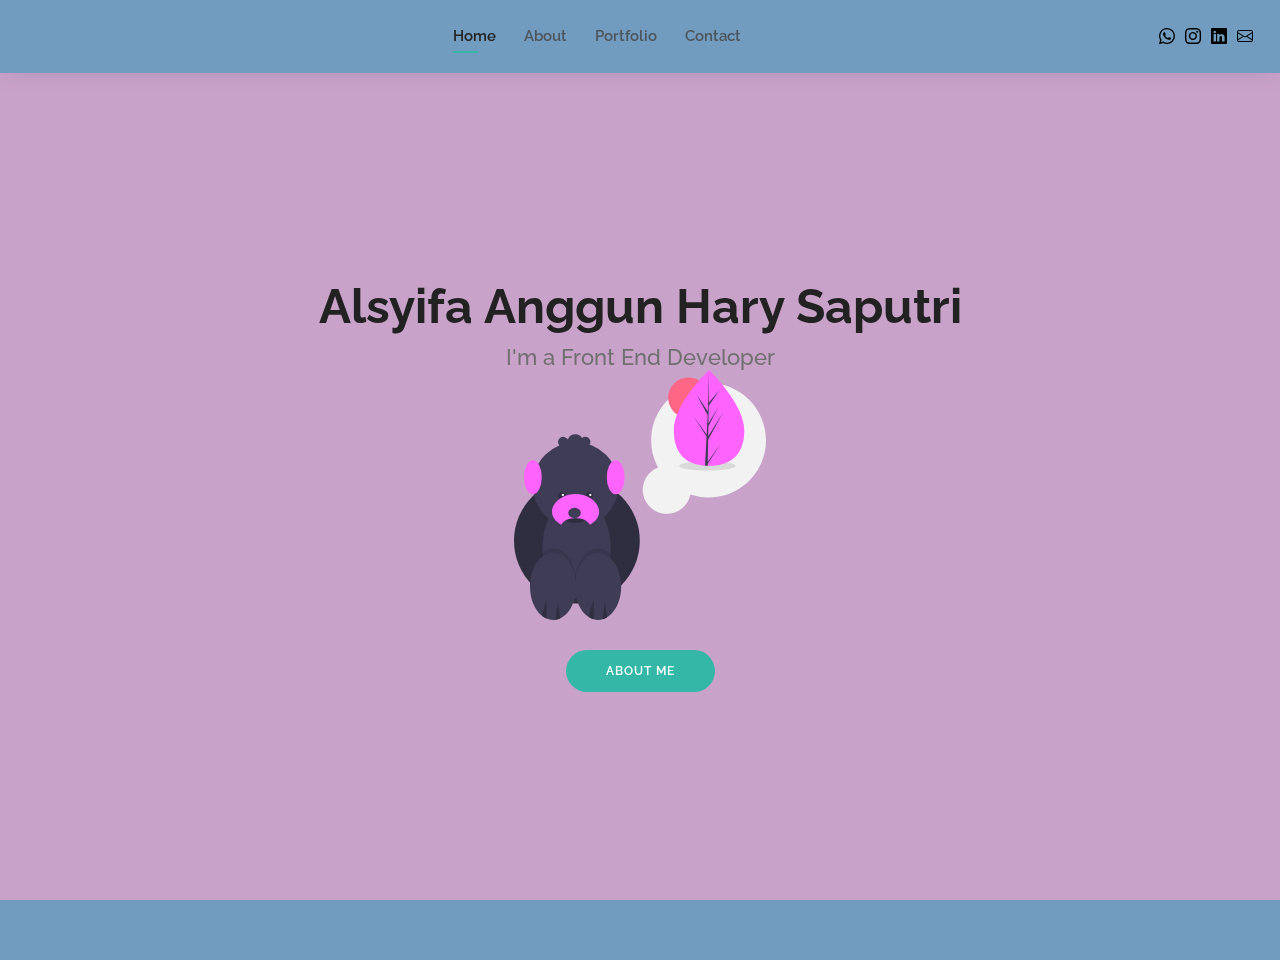
<file: index.html>
<!DOCTYPE html>
<html lang="en">

<head>
  <meta charset="utf-8">
  <meta content="width=device-width, initial-scale=1.0" name="viewport">

  <title>ANGGUN</title>
  <meta content="" name="description">
  <meta content="" name="keywords">

  <!-- Favicons -->

  <!-- Google Fonts -->
  <link href="https://fonts.googleapis.com/css?family=Open+Sans:300,300i,400,400i,600,600i,700,700i|Raleway:300,300i,400,400i,500,500i,600,600i,700,700i|Poppins:300,300i,400,400i,500,500i,600,600i,700,700i" rel="stylesheet">

  <!-- Vendor CSS Files -->
  <link href="vendor/aos/aos.css" rel="stylesheet">
  <link href="vendor/bootstrap/css/bootstrap.min.css" rel="stylesheet">
  <link href="vendor/bootstrap-icons/bootstrap-icons.css" rel="stylesheet">
  <link href="vendor/boxicons/css/boxicons.min.css" rel="stylesheet">
  <link href="vendor/glightbox/css/glightbox.min.css" rel="stylesheet">
  <link href="vendor/swiper/swiper-bundle.min.css" rel="stylesheet">

  <!-- Template Main CSS File -->
  <link href="css/style.css" rel="stylesheet">
</head>

<body>

  <!-- ======= Header ======= -->
  <header id="header" class="fixed-top">
    <div class="container-fluid d-flex justify-content-between align-items-center">

      <h1 class="logo me-auto me-lg-0"><a href="index.html"></a></h1>
    

      <nav id="navbar" class="navbar order-last order-lg-0">
        <ul>
          <li><a class="active" href="index.html">Home</a></li>
          <li><a href="about.html">About</a></li>
          <li><a href="portfolio.html">Portfolio</a></li>
          <li><a href="contact.html">Contact</a></li>
        </ul>
        <i class="bi bi-list mobile-nav-toggle"></i>
      </nav><!-- .navbar -->

      <div class="header-social-links">
        <a href="https://wa.me/628872703494" class="whatsapp"><i class="bi bi-whatsapp"></i></a>
        <a href="https://www.instagram.com/gnsfa_/" class="instagram"><i class="bi bi-instagram"></i></a>
        <a href="https://www.linkedin.com/in/alsyifa-anggun-2267a721a/" class="linkedin"><i class="bi bi-linkedin"></i></i></a>
        <a href="mailto:gnsfa02@gmail.com"><i class="bi bi-envelope"></i></a>
      </div>

    </div>

  </header><!-- End Header -->

  <!-- ======= Hero Section ======= -->
  <section id="hero" class="d-flex align-items-center">
    <div class="container d-flex flex-column align-items-center" data-aos="zoom-in" data-aos-delay="100">
      <h1>Alsyifa Anggun Hary Saputri</h1>
      <h2>I'm a Front End Developer</h2>
      <img src="undraw_walk_dreaming_u-58-a.svg" alt="" height="250">
      <a href="about.html" class="btn-about">About Me</a>
    </div>
  </section><!-- End Hero -->

  <!-- ======= Footer ======= -->
  <footer id="footer">
    <div class="container">
    </div>
  </footer>
  <!-- End  Footer -->


  <div id="preloader"></div>
  <a href="#" class="back-to-top d-flex align-items-center justify-content-center"><i class="bi bi-arrow-up-short"></i></a>

  <!-- Vendor JS Files -->
  <script src="vendor/purecounter/purecounter.js"></script>
  <script src="vendor/aos/aos.js"></script>
  <script src="vendor/bootstrap/js/bootstrap.bundle.min.js"></script>
  <script src="vendor/glightbox/js/glightbox.min.js"></script>
  <script src="vendor/isotope-layout/isotope.pkgd.min.js"></script>
  <script src="vendor/swiper/swiper-bundle.min.js"></script>
  <script src="vendor/waypoints/noframework.waypoints.js"></script>
  <script src="vendor/php-email-form/validate.js"></script>

  <!-- Template Main JS File -->
  <script src="js/main.js"></script>

</body>

</html>
</file>
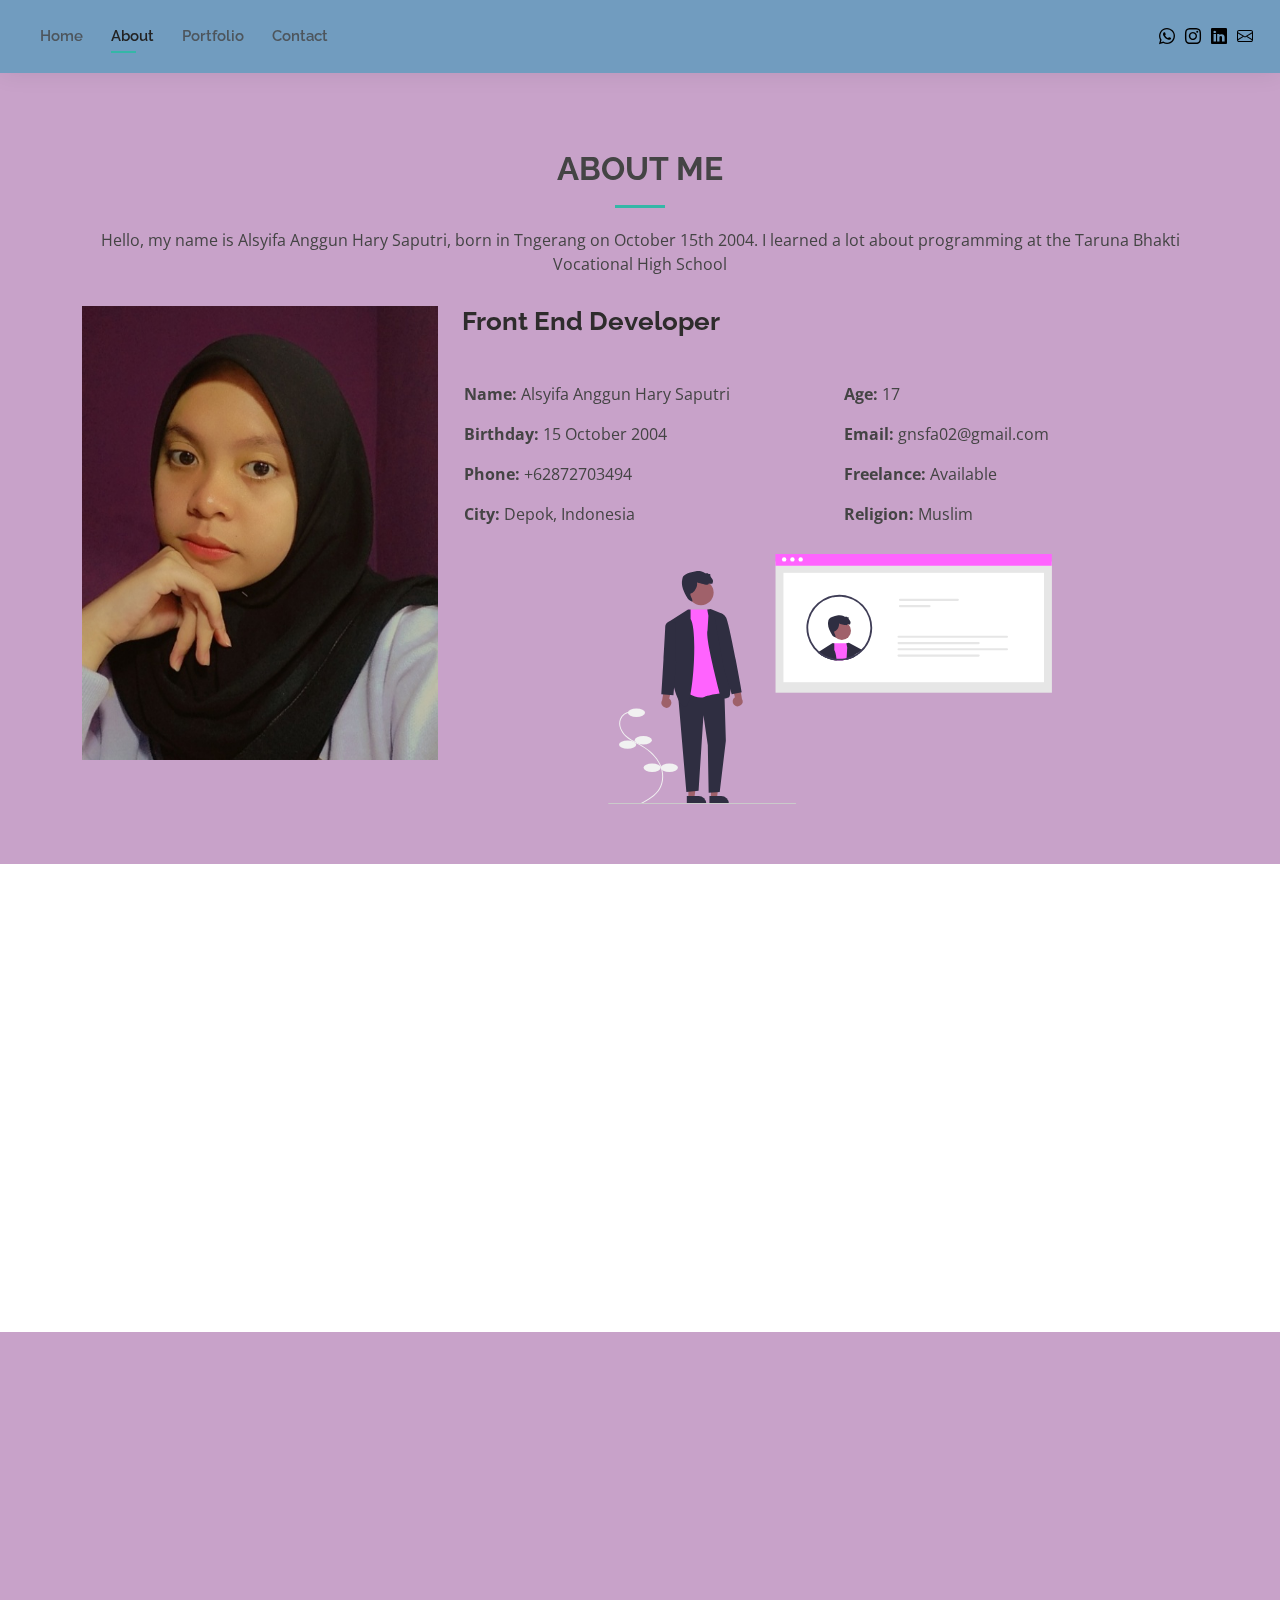
<file: about.html>
<!DOCTYPE html>
<html lang="en">

<head>
  <meta charset="utf-8">
  <meta content="width=device-width, initial-scale=1.0" name="viewport">

  <title>anggun cv</title>
  <meta content="" name="description">
  <meta content="" name="keywords">


  <!-- Google Fonts -->
  <link href="https://fonts.googleapis.com/css?family=Open+Sans:300,300i,400,400i,600,600i,700,700i|Raleway:300,300i,400,400i,500,500i,600,600i,700,700i|Poppins:300,300i,400,400i,500,500i,600,600i,700,700i" rel="stylesheet">

   <!-- Vendor CSS Files -->
   <link href="vendor/aos/aos.css" rel="stylesheet">
   <link href="vendor/bootstrap/css/bootstrap.min.css" rel="stylesheet">
   <link href="vendor/bootstrap-icons/bootstrap-icons.css" rel="stylesheet">
   <link href="vendor/boxicons/css/boxicons.min.css" rel="stylesheet">
   <link href="vendor/glightbox/css/glightbox.min.css" rel="stylesheet">
   <link href="vendor/swiper/swiper-bundle.min.css" rel="stylesheet">
 
   <!-- Template Main CSS File -->
   <link href="css/style.css" rel="stylesheet">

</head>

<body>

  <!-- ======= Header ======= -->
  <header id="header" class="fixed-top">
    <div class="container-fluid d-flex justify-content-between align-items-center">

      <nav id="navbar" class="navbar order-last order-lg-0">
        <ul>
          <li><a href="index.html">Home</a></li>
          <li><a class="active" href="about.html">About</a></li>
          <li><a href="portfolio.html">Portfolio</a></li>
          <li><a href="contact.html">Contact</a></li>
        </ul>
        <i class="bi bi-list mobile-nav-toggle"></i>
      </nav><!-- .navbar -->

      <div class="header-social-links">
        <a href="https://wa.me/628872703494" class="whatsapp"><i class="bi bi-whatsapp"></i></a>
        <a href="https://www.instagram.com/gnsfa_/" class="instagram"><i class="bi bi-instagram"></i></a>
        <a href="https://www.linkedin.com/in/alsyifa-anggun-2267a721a/" class="linkedin"><i class="bi bi-linkedin"></i></i></a>
        <a href="mailto:gnsfa02@gmail.com"><i class="bi bi-envelope"></i></a>
      </div>

    </div>

  </header><!-- End Header -->

  <main id="main">

    <!-- ======= About Section ======= -->
    <section id="about" class="section-bg about" style="padding-top: 100px;">
      <div class="container" data-aos="fade-up">

        <div class="section-title">
          <h2>About Me</h2>
          <p>Hello, my name is Alsyifa Anggun Hary Saputri, born in Tngerang on October 15th 2004. I learned a lot about programming at the Taruna Bhakti Vocational High School </p>
        </div>

        <div class="row">
          <div class="col-lg-4">
            <img src="img/anggun2.jpeg" class="img-fluid" alt="">
          </div>
          <div class="col-lg-8 pt-4 pt-lg-0 content">
            <h3> Front End Developer </h3>
            <div class="row" style="margin-top: 40px;">
              <div class="col-lg-6">
                <ul>
                  <li><i class="bi bi-rounded-right"></i> <strong>Name:</strong> Alsyifa Anggun Hary Saputri</li>
                  <li><i class="bi bi-rounded-right"></i> <strong>Birthday:</strong> 15 October 2004</li>
                  <li><i class="bi bi-rounded-right"></i> <strong>Phone:</strong> +62872703494</li>
                  <li><i class="bi bi-rounded-right"></i> <strong>City:</strong> Depok, Indonesia</li>
                </ul>
              </div>
              <div class="col-lg-6">
                <ul>
                  <li><i class="bi bi-rounded-right"></i> <strong>Age:</strong> 17</li>
                  <li><i class="bi bi-rounded-right"></i> <strong>Email:</strong> gnsfa02@gmail.com</li>
                  <li><i class="bi bi-rounded-right"></i> <strong>Freelance:</strong> Available</li>
                  <li><i class="bi bi-rounded-right"></i> <strong>Religion:</strong> Muslim</li>
                </ul>
              </div>
              <img src="undraw_profile_re_4a55.svg" alt="" height="250px" style="margin-right: 200px;">
            </div>
          </div>
        </div>

      </div>
    </section><!-- End About Section -->

    <!-- ======= Skills Section ======= -->
    <section id="skills" class="skills">
      <div class="container" data-aos="fade-up">

        <div class="section-title">
          <h2>Skills</h2>
        </div>

        <div class="row skills-content">

          <div class="col-lg-6">

            <div class="progress">
              <span class="skill"><i class="fab fa-html5"></i> HTML <i class="val">90%</i></span>
              <div class="progress-bar-wrap">
                <div class="progress-bar" role="progressbar" aria-valuenow="90" aria-valuemin="0" aria-valuemax="100"></div>
              </div>
            </div>

            <div class="progress">
              <span class="skill"><i class="fab fa-css3-alt"></i> CSS <i class="val">90%</i></span>
              <div class="progress-bar-wrap">
                <div class="progress-bar" role="progressbar" aria-valuenow="90" aria-valuemin="0" aria-valuemax="100"></div>
              </div>
            </div>

            <div class="progress">
              <span class="skill"><i class="fab fa-laravel"></i> Laravel <i class="val">30%</i></span>
              <div class="progress-bar-wrap">
                <div class="progress-bar" role="progressbar" aria-valuenow="30" aria-valuemin="0" aria-valuemax="100"></div>
              </div>
            </div>

            <div class="progress">
              <span class="skill"><i class="fab fa-js-square"></i> JavaScript <i class="val">50%</i></span>
              <div class="progress-bar-wrap">
                <div class="progress-bar" role="progressbar" aria-valuenow="50" aria-valuemin="0" aria-valuemax="100"></div>
              </div>
            </div>

          </div>

          <div class="col-lg-6">

            <div class="progress">
              <span class="skill"><i class="fab fa-php"></i> PHP <i class="val">40%</i></span>
              <div class="progress-bar-wrap">
                <div class="progress-bar" role="progressbar" aria-valuenow="40" aria-valuemin="0" aria-valuemax="100"></div>
              </div>
            </div>

            <div class="progress">
              <span class="skill"><i class="fab fa-wordpress"></i> WordPress/CMS <i class="val">50%</i></span>
              <div class="progress-bar-wrap">
                <div class="progress-bar" role="progressbar" aria-valuenow="50" aria-valuemin="0" aria-valuemax="100"></div>
              </div>
            </div>

            <div class="progress">
              <span class="skill">MySql <i class="val">65%</i></span>
              <div class="progress-bar-wrap">
                <div class="progress-bar" role="progressbar" aria-valuenow="65" aria-valuemin="0" aria-valuemax="100"></div>
              </div>
            </div>

            <div class="progress">
              <span class="skill"><i class="fab fa-figma"></i> Figma <i class="val">65%</i></span>
              <div class="progress-bar-wrap">
                <div class="progress-bar" role="progressbar" aria-valuenow="65" aria-valuemin="0" aria-valuemax="100"></div>
              </div>
            </div>

          </div>

        </div>

      </div>
    </section><!-- End Skills Section -->
    <section id="resume" class="bgrnd resume">
      <div class="container" data-aos="fade-up">
          <div class="row">
          <div class="col-lg-6">
           <h3 class="resume-title">Education</h3>
            <div class="resume-item">
              <h4>TARUNA BHAKTI VOCATIONAL HIGH SCHOOL</h4>
              <h5>2019 - 2022</h5>
              <p><em>Software Engineer</em></p>
            </div>
            <div class="resume-item">
              <h4>11 JUNIOR HIGH SCHOOL</h4>
              <h5>2016 - 2019</h5>
              <p><em>Sukatani, Depok, West Java.</em></p>
            </div>
          </div>
          <div class="col-lg-6">
            <h3 class="resume-title">Professional Experience</h3>
            <div class="resume-item">
              <h4>INTERNSHIP AT GUEPEDIA</h4>
              <h5>2021</h5>
              <p><em>Front End Developer.</em></p>
            </div>
            <div class="resume-item">
              <h4>Industrial Visit to PT.Komunigrafik</h4>
              <h5>2017 - 2018</h5>
              <p><em>Software Engineer.</em></p>
            </div>
        </div>
        <div class="row">
          <div class="col-lg-6">
           <h3 class="resume-title">Languanges</h3>
            <div class="resume-item">
              <h4>INDONESIA</h4>
            </div>
            <div class="resume-item">
              <h4>ENGLISH</h4>
            </div>
          </div>
          <div class="col-lg-6" >
            <h3 class="resume-title">Soft Skill</h3>
            <div class="resume-item">
              <h4>ABLE TO WORK WITH TEAM</h4>
            </div>
            <div class="resume-item">
              <h4>OPEN MINDED</h4>
            </div>
            <div class="resume-item">
              <h4>CHEERFUL</h4>
            </div>
        </div>
          </div>
        </div>
      </div>

  </main><!-- End #main -->

  <!-- ======= Footer ======= -->
  <footer id="footer">
    <div class="container">
    </div>
  </footer><!-- End  Footer -->

  <div id="preloader"></div>
  <a href="#" class="back-to-top d-flex align-items-center justify-content-center"><i class="bi bi-arrow-up-short"></i></a>

  <!-- Vendor JS Files -->
  <script src="vendor/purecounter/purecounter.js"></script>
  <script src="vendor/aos/aos.js"></script>
  <script src="vendor/bootstrap/js/bootstrap.bundle.min.js"></script>
  <script src="vendor/glightbox/js/glightbox.min.js"></script>
  <script src="vendor/isotope-layout/isotope.pkgd.min.js"></script>
  <script src="vendor/swiper/swiper-bundle.min.js"></script>
  <script src="vendor/waypoints/noframework.waypoints.js"></script>
  <script src="vendor/php-email-form/validate.js"></script>

  <!-- Template Main JS File -->
  <script src="js/main.js"></script>

</body>

</html>
</file>
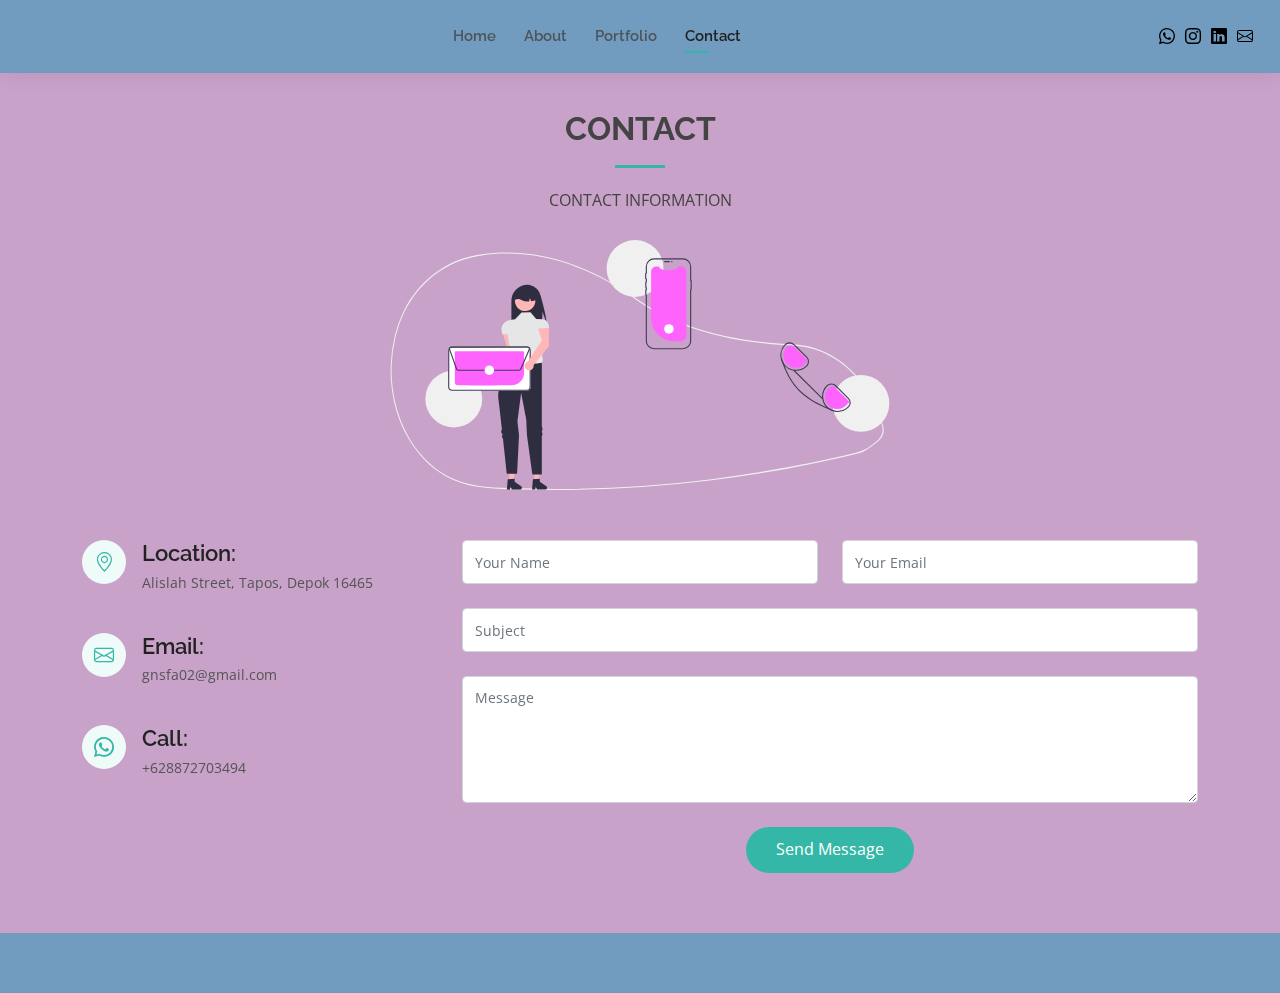
<file: contact.html>
<!DOCTYPE html>
<html lang="en">

<head>
  <meta charset="utf-8">
  <meta content="width=device-width, initial-scale=1.0" name="viewport">

  <title>CONTACT</title>
  <meta content="" name="description">
  <meta content="" name="keywords">

  <!-- Favicons -->
  <link href="assets/img/favicon.png" rel="icon">
  <link href="assets/img/apple-touch-icon.png" rel="apple-touch-icon">

  <!-- Google Fonts -->
  <link href="https://fonts.googleapis.com/css?family=Open+Sans:300,300i,400,400i,600,600i,700,700i|Raleway:300,300i,400,400i,500,500i,600,600i,700,700i|Poppins:300,300i,400,400i,500,500i,600,600i,700,700i" rel="stylesheet">
  <!-- Vendor CSS Files -->
  <link href="vendor/aos/aos.css" rel="stylesheet">
  <link href="vendor/bootstrap/css/bootstrap.min.css" rel="stylesheet">
  <link href="vendor/bootstrap-icons/bootstrap-icons.css" rel="stylesheet">
  <link href="vendor/boxicons/css/boxicons.min.css" rel="stylesheet">
  <link href="vendor/glightbox/css/glightbox.min.css" rel="stylesheet">
  <link href="vendor/swiper/swiper-bundle.min.css" rel="stylesheet">

  <!-- Template Main CSS File -->
  <link href="css/style.css" rel="stylesheet">
</head>

<body>

  <!-- ======= Header ======= -->
  <header id="header" class="fixed-top">
    <div class="container-fluid d-flex justify-content-between align-items-center">

      <h1 class="logo me-auto me-lg-0"><a href="index.html"></a></h1>

      <nav id="navbar" class="navbar order-last order-lg-0">
        <ul>
          <li><a href="index.html">Home</a></li>
          <li><a href="about.html">About</a></li>
          <li><a href="portfolio.html">Portfolio</a></li>
          <li><a class="active" href="contact.html">Contact</a></li>
        </ul>
        <i class="bi bi-list mobile-nav-toggle"></i>
      </nav><!-- .navbar -->

      <div class="header-social-links">
        <a href="https://wa.me/628872703494" class="whatsapp"><i class="bi bi-whatsapp"></i></a>
        <a href="https://www.instagram.com/gnsfa_/" class="instagram"><i class="bi bi-instagram"></i></a>
        <a href="https://www.linkedin.com/in/alsyifa-anggun-2267a721a/" class="linkedin"><i class="bi bi-linkedin"></i></i></a>
        <a href="mailto:gnsfa02@gmail.com"><i class="bi bi-envelope"></i></a>
      </div>

    </div>

  </header><!-- End Header -->

  <main id="main">

    <!-- ======= Contact Section ======= -->
    <section id="contact" class="contact" style="background-color: #c8a2c9;">
      <div class="container" data-aos="fade-up">

        <div class="section-title">
          <h2>Contact</h2>
          <p>CONTACT INFORMATION </p>
        </div>

        <div class="row mt-5" >
          <img src="undraw_contact_us_re_4qqt.svg" alt="" height="300px" style="padding-bottom: 50px; margin-top: -50px; ">
          <div class="col-lg-4">
            <div class="info">
              <div class="address">
                <i class="bi bi-geo-alt"></i>
                <h4>Location:</h4>
                <p>Alislah Street, Tapos, Depok 16465</p>
              </div>

              <div class="email">
                <a href="mailto:gnsfa02@gmail.com"><i class="bi bi-envelope"></i></a>
                 <h4>Email:</h4>
                <p>gnsfa02@gmail.com</p>
              </div>

              <div class="phone">
                <a href="https://wa.me/628872703494" class="whatsapp"><i class="bi bi-whatsapp"></i></a>
                <h4>Call:</h4>
                <p>+628872703494</p>
              </div>

            </div>

          </div>

          <div class="col-lg-8 mt-5 mt-lg-0">

            <form action="forms/contact.php" method="post" role="form" class="php-email-form">
              <div class="row">
                <div class="col-md-6 form-group">
                  <input type="text" name="name" class="form-control" id="name" placeholder="Your Name" required>
                </div>
                <div class="col-md-6 form-group mt-3 mt-md-0">
                  <input type="email" class="form-control" name="email" id="email" placeholder="Your Email" required>
                </div>
              </div>
              <div class="form-group mt-3">
                <input type="text" class="form-control" name="subject" id="subject" placeholder="Subject" required>
              </div>
              <div class="form-group mt-3">
                <textarea class="form-control" name="message" rows="5" placeholder="Message" required></textarea>
              </div>
              <div class="my-3">
                <div class="loading">Loading</div>
                <div class="error-message"></div>
                <div class="sent-message">Your message has been sent. Thank you!</div>
              </div>
              <div class="text-center"><button type="submit">Send Message</button></div>
            </form>

          </div>

        </div>

      </div>
    </section><!-- End Contact Section -->

  </main><!-- End #main -->

  <!-- ======= Footer ======= -->
  <footer id="footer">
    <div class="container">
    </div>
  </footer><!-- End  Footer -->

  <div id="preloader"></div>
  <a href="#" class="back-to-top d-flex align-items-center justify-content-center"><i class="bi bi-arrow-up-short"></i></a>

 
  <!-- Vendor JS Files -->
  <script src="vendor/purecounter/purecounter.js"></script>
  <script src="vendor/aos/aos.js"></script>
  <script src="vendor/bootstrap/js/bootstrap.bundle.min.js"></script>
  <script src="vendor/glightbox/js/glightbox.min.js"></script>
  <script src="vendor/isotope-layout/isotope.pkgd.min.js"></script>
  <script src="vendor/swiper/swiper-bundle.min.js"></script>
  <script src="vendor/waypoints/noframework.waypoints.js"></script>
  <script src="vendor/php-email-form/validate.js"></script>

  <!-- Template Main JS File -->
  <script src="js/main.js"></script>

</body>

</html>
</file>
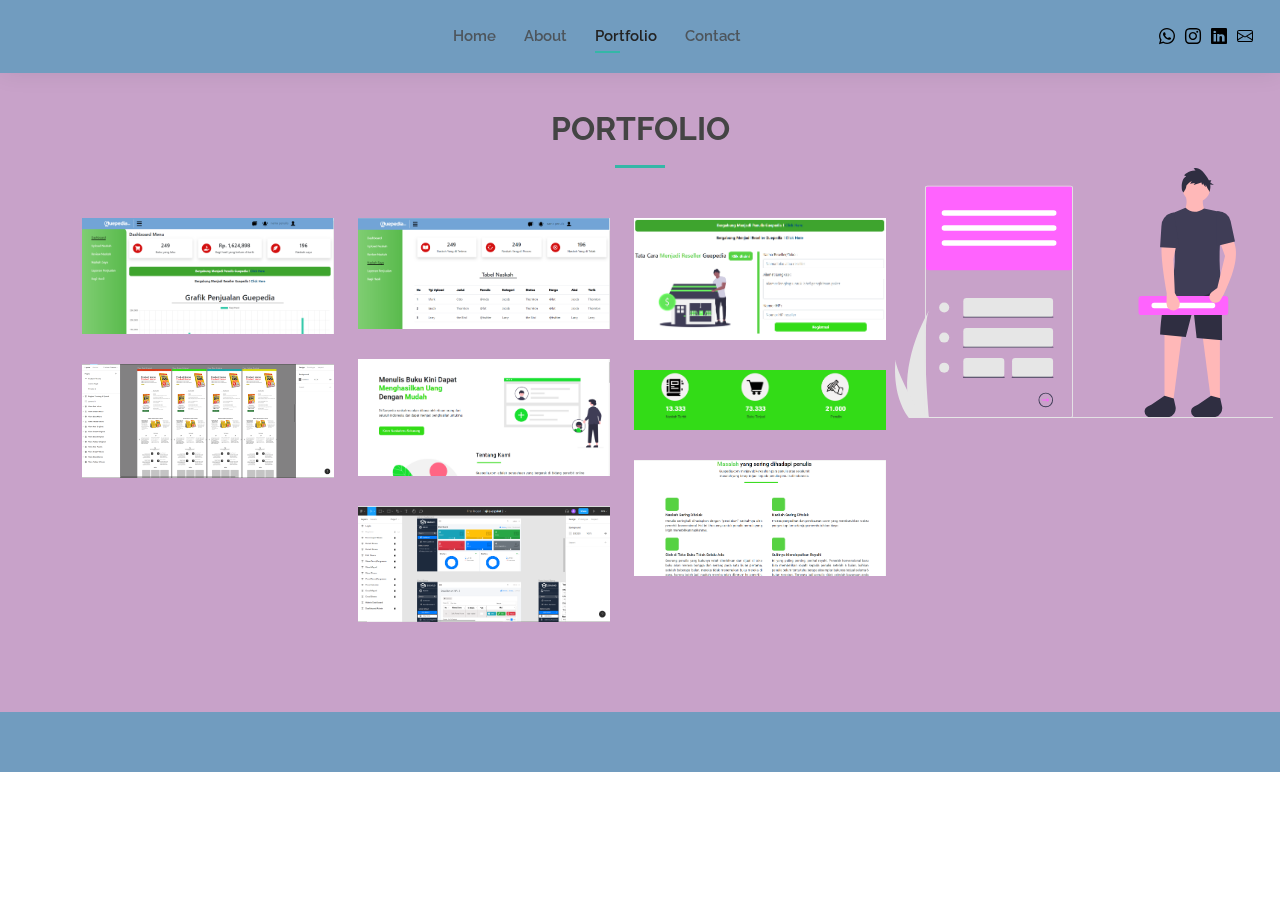
<file: portfolio.html>
<!DOCTYPE html>
<html lang="en">

<head>
  <meta charset="utf-8">
  <meta content="width=device-width, initial-scale=1.0" name="viewport">

  <title>anggun</title>
  <meta content="" name="description">
  <meta content="" name="keywords">

  <!-- Favicons -->
  <link href="assets/img/favicon.png" rel="icon">
  <link href="assets/img/apple-touch-icon.png" rel="apple-touch-icon">

  <!-- Google Fonts -->
  <link href="https://fonts.googleapis.com/css?family=Open+Sans:300,300i,400,400i,600,600i,700,700i|Raleway:300,300i,400,400i,500,500i,600,600i,700,700i|Poppins:300,300i,400,400i,500,500i,600,600i,700,700i" rel="stylesheet">

   <!-- Vendor CSS Files -->
   <link href="vendor/aos/aos.css" rel="stylesheet">
   <link href="vendor/bootstrap/css/bootstrap.min.css" rel="stylesheet">
   <link href="vendor/bootstrap-icons/bootstrap-icons.css" rel="stylesheet">
   <link href="vendor/boxicons/css/boxicons.min.css" rel="stylesheet">
   <link href="vendor/glightbox/css/glightbox.min.css" rel="stylesheet">
   <link href="vendor/swiper/swiper-bundle.min.css" rel="stylesheet">
 
   <!-- Template Main CSS File -->
   <link href="css/style.css" rel="stylesheet">

</head>

<body>

  <!-- ======= Header ======= -->
  <header id="header" class="fixed-top">
    <div class="container-fluid d-flex justify-content-between align-items-center">

      <h1 class="logo me-auto me-lg-0"><a href="index.html"></a></h1>
      <nav id="navbar" class="navbar order-last order-lg-0">
        <ul>
          <li><a href="index.html">Home</a></li>
          <li><a href="about.html">About</a></li>
          <li><a class="active" href="portfolio.html">Portfolio</a></li>
          <li><a href="contact.html">Contact</a></li>
        </ul>
        <i class="bi bi-list mobile-nav-toggle"></i>
      </nav><!-- .navbar -->

      <div class="header-social-links">
        <a href="https://wa.me/628872703494" class="whatsapp"><i class="bi bi-whatsapp"></i></a>
        <a href="https://www.instagram.com/gnsfa_/" class="instagram"><i class="bi bi-instagram"></i></a>
        <a href="https://www.linkedin.com/in/alsyifa-anggun-2267a721a/" class="linkedin"><i class="bi bi-linkedin"></i></i></a>
        <a href="mailto:gnsfa02@gmail.com"><i class="bi bi-envelope"></i></a>
      </div>

    </div>

  </header><!-- End Header -->

  <main id="main">

    <!-- ======= Portfolio Section ======= -->
    <section id="portfolio" class="portfolio" style="background-color: #c8a2c9;">
      <div class="container" data-aos="fade-up">

        <div class="section-title">
          <h2>Portfolio</h2>
        </div>
  
        <div class="row portfolio-container" data-aos="fade-up" data-aos-delay="200" style="margin-right: 300px;">
        <img src="undraw_profile_details_f8b7.svg" alt="" style="margin-left: 600px; margin-top: -50px;" height="250px">
          <div class="col-lg-4 col-md-6 portfolio-item filter-app">
            <div class="portfolio-wrap">
              <img src="img/portfolio/Capture1.PNG" class="img-fluid" alt="">
              <div class="portfolio-info">
                <div class="portfolio-links">
                  <a href="portfolio/Capture1.PNG" data-gallery="portfolioGallery" class="portfolio-lightbox" title="Guepedia"><i class="bx bx-plus"></i></a>
                </div>
              </div>
            </div>
          </div>

          <div class="col-lg-4 col-md-6 portfolio-item filter-web">
            <div class="portfolio-wrap">
              <img src="img/portfolio/Capture2.PNG" class="img-fluid" alt="">
              <div class="portfolio-info">
                <div class="portfolio-links">
                  <a href="img/portfolio/Capture2.PNG" data-gallery="portfolioGallery" class="portfolio-lightbox" title="Web 3"><i class="bx bx-plus"></i></a>
                </div>
              </div>
            </div>
          </div>

          <div class="col-lg-4 col-md-6 portfolio-item filter-app">
            <div class="portfolio-wrap">
              <img src="img/portfolio/Capture3.PNG" class="img-fluid" alt="">
              <div class="portfolio-info">
                <div class="portfolio-links">
                  <a href="img/portfolio/Capture3.PNG" data-gallery="portfolioGallery" class="portfolio-lightbox" title="App 2"><i class="bx bx-plus"></i></a>
                </div>
              </div>
            </div>
          </div>

          <div class="col-lg-4 col-md-6 portfolio-item filter-card">
            <div class="portfolio-wrap">
              <img src="img/portfolio/Capture4.PNG" class="img-fluid" alt="">
              <div class="portfolio-info">
                <div class="portfolio-links">
                  <a href="img/portfolio/Capture4.PNG" data-gallery="portfolioGallery" class="portfolio-lightbox" title="Card 2"><i class="bx bx-plus"></i></a>
                  </div>
              </div>
            </div>
          </div>

          <div class="col-lg-4 col-md-6 portfolio-item filter-web">
            <div class="portfolio-wrap">
              <img src="img/portfolio/UI.png" class="img-fluid" alt="">
              <div class="portfolio-info">
                <div class="portfolio-links">
                  <a href="img/portfolio/UI.png" data-gallery="portfolioGallery" class="portfolio-lightbox" title="Web 2"><i class="bx bx-plus"></i></a>
                  </div>
              </div>
            </div>
          </div>

          <div class="col-lg-4 col-md-6 portfolio-item filter-app">
            <div class="portfolio-wrap">
              <img src="img/portfolio/Capture5.PNG" class="img-fluid" alt="">
              <div class="portfolio-info">
                <div class="portfolio-links">
                  <a href="img/portfolio/Capture5.PNG" data-gallery="portfolioGallery" class="portfolio-lightbox" title="App 3"><i class="bx bx-plus"></i></a>
                  </div>
              </div>
            </div>
          </div>

          <div class="col-lg-4 col-md-6 portfolio-item filter-card">
            <div class="portfolio-wrap">
              <img src="img/portfolio/Capture6.PNG" class="img-fluid" alt="">
              <div class="portfolio-info">
                <div class="portfolio-links">
                  <a href="img/portfolio/Capture6.PNG" data-gallery="portfolioGallery" class="portfolio-lightbox" title="Card 1"><i class="bx bx-plus"></i></a>
                  </div>
              </div>
            </div>
          </div>

          <div class="col-lg-4 col-md-6 portfolio-item filter-card">
            <div class="portfolio-wrap">
              <img src="img/portfolio/Capture7.PNG" class="img-fluid" alt="">
              <div class="portfolio-info">
                <div class="portfolio-links">
                  <a href="img/portfolio/Capture7.PNG" data-gallery="portfolioGallery" class="portfolio-lightbox" title="Card 3"><i class="bx bx-plus"></i></a>
                  </div>
              </div>
            </div>
          </div>
          
        </div>
      </div>
    </section><!-- End Portfolio Section -->

  </main><!-- End #main -->

  <!-- ======= Footer ======= -->
  <footer id="footer">
    <div class="container">
    </div>
  </footer><!-- End  Footer -->

  <div id="preloader"></div>
  <a href="#" class="back-to-top d-flex align-items-center justify-content-center"><i class="bi bi-arrow-up-short"></i></a>

  <!-- Vendor JS Files -->
  <script src="vendor/purecounter/purecounter.js"></script>
  <script src="vendor/aos/aos.js"></script>
  <script src="vendor/bootstrap/js/bootstrap.bundle.min.js"></script>
  <script src="vendor/glightbox/js/glightbox.min.js"></script>
  <script src="vendor/isotope-layout/isotope.pkgd.min.js"></script>
  <script src="vendor/swiper/swiper-bundle.min.js"></script>
  <script src="vendor/waypoints/noframework.waypoints.js"></script>
  <script src="vendor/php-email-form/validate.js"></script>

  <!-- Template Main JS File -->
  <script src="js/main.js"></script>

</body>

</html>
</file>
<file: css/style.css>
/*--------------------------------------------------------------
# General
--------------------------------------------------------------*/
body {
  font-family: "Open Sans", sans-serif;
  color: #444444;
}

a {
  color: #34b7a7;
  text-decoration: none;
}

a:hover {
  color: #51cdbe;
  text-decoration: none;
}

h1, h2, h3, h4, h5, h6 {
  font-family: "Raleway", sans-serif;
}

#main {
  margin-top: 50px;
}
@media (max-width: 992px) {
  #main {
    margin-top: 30px;
  }
}

/*--------------------------------------------------------------
# Preloader
--------------------------------------------------------------*/
#preloader {
  position: fixed;
  top: 0;
  left: 0;
  right: 0;
  bottom: 0;
  z-index: 9999;
  overflow: hidden;
  background: #c8a2c9;
}

#preloader:before {
  content: "";
  position: fixed;
  top: calc(50% - 30px);
  left: calc(50% - 30px);
  border: 6px solid #34b7a7;
  border-top-color: #dcf5f2;
  border-radius: 50%;
  width: 60px;
  height: 60px;
  -webkit-animation: animate-preloader 1s linear infinite;
  animation: animate-preloader 1s linear infinite;
}

@-webkit-keyframes animate-preloader {
  0% {
    transform: rotate(0deg);
  }
  100% {
    transform: rotate(360deg);
  }
}

@keyframes animate-preloader {
  0% {
    transform: rotate(0deg);
  }
  100% {
    transform: rotate(360deg);
  }
}
/*--------------------------------------------------------------
# Back to top button
--------------------------------------------------------------*/
.back-to-top {
  position: fixed;
  visibility: hidden;
  opacity: 0;
  right: 15px;
  bottom: 15px;
  z-index: 996;
  background: #34b7a7;
  width: 40px;
  height: 40px;
  border-radius: 50px;
  transition: all 0.4s;
}
.back-to-top i {
  font-size: 24px;
  color: #fff;
  line-height: 0;
}
.back-to-top:hover {
  background: #49cbbb;
  color: #fff;
}
.back-to-top.active {
  visibility: visible;
  opacity: 1;
}

/*--------------------------------------------------------------
# Header
--------------------------------------------------------------*/
#header {
  background: #719cbf;
  box-shadow: 0px 0px 25px 0 rgba(0, 0, 0, 0.08);
  z-index: 997;
  padding: 15px 0;
}
#header .logo {
  font-size: 32px;
  margin: 0;
  padding: 0;
  line-height: 1;
  font-weight: 400;
  letter-spacing: 2px;
  text-transform: uppercase;
}
#header .logo a {
  color: #222222;
}
#header .logo img {
  max-height: 40px;
}
@media (max-width: 992px) {
  #header .logo {
    font-size: 28px;
  }
}

/*--------------------------------------------------------------
# Header Social Links
--------------------------------------------------------------*/
.header-social-links {
  padding-right: 15px;
}
.header-social-links a {
  color: #000000;
  padding-left: 6px;
  display: inline-block;
  line-height: 0px;
  transition: 0.3s;
  font-size: 16px;
}
.header-social-links a:hover {
  color: #34b7a7;
}

/*--------------------------------------------------------------
# Navigation Menu
--------------------------------------------------------------*/
/**
* Desktop Navigation 
*/
.navbar {
  padding: 0;
}
.navbar ul {
  margin: 0;
  padding: 0;
  display: flex;
  list-style: none;
  align-items: center;
}
.navbar li {
  position: relative;
  padding: 10px 0 10px 28px;
}
.navbar a, .navbar a:focus {
  display: flex;
  align-items: center;
  justify-content: space-between;
  font-family: "Raleway", sans-serif;
  font-size: 15px;
  font-weight: 600;
  color: #4d555c;
  white-space: nowrap;
  transition: 0.3s;
  position: relative;
}
.navbar a i, .navbar a:focus i {
  font-size: 12px;
  line-height: 0;
  margin-left: 5px;
}
.navbar > ul > li > a:before {
  content: "";
  position: absolute;
  width: 0;
  height: 2px;
  bottom: -5px;
  left: 0;
  background-color: #34b7a7;
  visibility: hidden;
  width: 0px;
  transition: all 0.3s ease-in-out 0s;
}
.navbar a:hover:before, .navbar li:hover > a:before, .navbar .active:before {
  visibility: visible;
  width: 25px;
}
.navbar a:hover, .navbar .active, .navbar .active:focus, .navbar li:hover > a {
  color: #222222;
}
.navbar .dropdown ul {
  display: block;
  position: absolute;
  left: 14px;
  top: calc(100% + 30px);
  margin: 0;
  padding: 10px 0;
  z-index: 99;
  opacity: 0;
  visibility: hidden;
  background: #719cbf;
  box-shadow: 0px 0px 30px rgba(127, 137, 161, 0.25);
  transition: 0.3s;
  border-radius: 4px;
}
.navbar .dropdown ul li {
  min-width: 200px;
  padding: 0;
}
.navbar .dropdown ul a {
  padding: 10px 20px;
  font-size: 15px;
  text-transform: none;
  font-weight: 600;
}
.navbar .dropdown ul a i {
  font-size: 12px;
}
.navbar .dropdown ul a:hover, .navbar .dropdown ul .active:hover, .navbar .dropdown ul li:hover > a {
  color: #34b7a7;
}
.navbar .dropdown:hover > ul {
  opacity: 1;
  top: 100%;
  visibility: visible;
}
.navbar .dropdown .dropdown ul {
  top: 0;
  left: calc(100% - 30px);
  visibility: hidden;
}
.navbar .dropdown .dropdown:hover > ul {
  opacity: 1;
  top: 0;
  left: 100%;
  visibility: visible;
}
@media (max-width: 1366px) {
  .navbar .dropdown .dropdown ul {
    left: -90%;
  }
  .navbar .dropdown .dropdown:hover > ul {
    left: -100%;
  }
}

/**
* Mobile Navigation 
*/
.mobile-nav-toggle {
  color: #222222;
  font-size: 28px;
  cursor: pointer;
  display: none;
  line-height: 0;
  transition: 0.5s;
}
.mobile-nav-toggle.bi-x {
  color: #fff;
}

@media (max-width: 991px) {
  .mobile-nav-toggle {
    display: block;
  }

  .navbar ul {
    display: none;
  }
}
.navbar-mobile {
  position: fixed;
  overflow: hidden;
  top: 0;
  right: 0;
  left: 0;
  bottom: 0;
  background: rgba(9, 9, 9, 0.9);
  transition: 0.3s;
  z-index: 999;
}
.navbar-mobile .mobile-nav-toggle {
  position: absolute;
  top: 15px;
  right: 15px;
}
.navbar-mobile ul {
  display: block;
  position: absolute;
  top: 55px;
  right: 15px;
  bottom: 15px;
  left: 15px;
  padding: 10px 0;
  border-radius: 10px;
  background-color: #fff;
  overflow-y: auto;
  transition: 0.3s;
}
.navbar-mobile a, .navbar-mobile a:focus {
  font-size: 15px;
  padding-right: 15px;
  color: #222222;
}
.navbar-mobile a:hover, .navbar-mobile .active, .navbar-mobile li:hover > a {
  color: #34b7a7;
}
.navbar-mobile .getstarted, .navbar-mobile .getstarted:focus {
  margin: 15px;
}
.navbar-mobile .dropdown ul {
  position: static;
  display: none;
  margin: 10px 20px;
  padding: 10px 0;
  z-index: 99;
  opacity: 1;
  visibility: visible;
  background: #fff;
  box-shadow: 0px 0px 30px rgba(127, 137, 161, 0.25);
}
.navbar-mobile .dropdown ul li {
  min-width: 200px;
}
.navbar-mobile .dropdown ul a {
  padding: 10px 20px;
}
.navbar-mobile .dropdown ul a i {
  font-size: 12px;
}
.navbar-mobile .dropdown ul a:hover, .navbar-mobile .dropdown ul .active:hover, .navbar-mobile .dropdown ul li:hover > a {
  color: #34b7a7;
}
.navbar-mobile .dropdown > .dropdown-active {
  display: block;
}

/*--------------------------------------------------------------
# Hero Section
--------------------------------------------------------------*/
#hero{
  width: 100%;
  height: 100vh;
  background-color:#c8a2c9;
  background-size: cover;
}
#hero .container {
  padding-top: 70px;
  position: relative;
}
@media (max-width: 992px) {
  #hero .container {
    padding-top: 58px;
  }
}
#hero h1 {
  margin: 0;
  font-size: 48px;
  font-weight: 700;
  line-height: 56px;
  color: #222222;
}
#hero h2 {
  color: #6f6f6f;
  margin: 10px 0 0 0;
  font-size: 22px;
}
#hero .btn-about {
  font-family: "Raleway", sans-serif;
  text-transform: uppercase;
  font-weight: 600;
  font-size: 12px;
  letter-spacing: 1px;
  display: inline-block;
  padding: 12px 40px;
  border-radius: 50px;
  transition: 0.5s;
  margin-top: 30px;
  color: #fff;
  background: #34b7a7;
}
#hero .btn-about:hover {
  background: #3dc8b7;
}
@media (min-width: 1024px) {
  #hero {
    background-attachment: fixed;
  }
}
@media (max-width: 992px) {
  #hero:before {
    content: "";
    background: rgba(255, 255, 255, 0.8);
    position: absolute;
    bottom: 0;
    top: 0;
    left: 0;
    right: 0;
  }
  #hero h1 {
    font-size: 28px;
    line-height: 36px;
  }
  #hero h2 {
    font-size: 18px;
    line-height: 24px;
  }
}

/*--------------------------------------------------------------
# Sections General
--------------------------------------------------------------*/
section {
  padding: 60px 0;
}

.section-bg {
  background-color: #c8a2c9;
}

.section-title {
  text-align: center;
  padding-bottom: 30px;
}
.section-title h2 {
  font-size: 32px;
  font-weight: bold;
  text-transform: uppercase;
  margin-bottom: 20px;
  padding-bottom: 20px;
  position: relative;
}
.section-title h2::after {
  content: "";
  position: absolute;
  display: block;
  width: 50px;
  height: 3px;
  background: #34b7a7;
  bottom: 0;
  left: calc(50% - 25px);
}
.section-title p {
  margin-bottom: 0;
}

/*--------------------------------------------------------------
# Cta
--------------------------------------------------------------*/
.cta {
  background: linear-gradient(rgba(0, 0, 0, 0.6), rgba(0, 0, 0, 0.6)), url("../img/bg-1.jpg") fixed center center;
  background-size: cover;
  padding: 80px 0;
}
.cta h3 {
  color: #fff;
  font-size: 28px;
  font-weight: 700;
}
.cta p {
  color: #fff;
}
.cta .cta-btn {
  font-family: "Raleway", sans-serif;
  text-transform: uppercase;
  font-weight: 500;
  font-size: 16px;
  letter-spacing: 1px;
  display: inline-block;
  padding: 8px 20px;
  border-radius: 2px;
  transition: 0.5s;
  margin: 10px;
  border: 2px solid #fff;
  color: #fff;
}
.cta .cta-btn:hover {
  background: #34b7a7;
  border: 2px solid #34b7a7;
}
@media (max-width: 1024px) {
  .cta {
    background-attachment: scroll;
  }
}
@media (min-width: 769px) {
  .cta .cta-btn-container {
    display: flex;
    align-items: center;
    justify-content: flex-end;
  }
}

/*--------------------------------------------------------------
# About
--------------------------------------------------------------*/
.about .content h3 {
  font-weight: 700;
  font-size: 26px;
  color: #2e2c2c;
}
.about .content ul {
  list-style: none;
  padding: 0;
}
.about .content ul li {
  padding-bottom: 10px;
}
.about .content ul i {
  font-size: 20px;
  padding-right: 2px;
  color: #000000;
}
.about .content p:last-child {
  margin-bottom: 0;
}

/*--------------------------------------------------------------
# Skills
--------------------------------------------------------------*/
.skills .progress {
  height: 60px;
  display: block;
  background: none;
  border-radius: 0;
}
.skills .progress .skill {
  padding: 10px 0;
  margin: 0 0 8px 0;
  text-transform: uppercase;
  display: block;
  font-size: 15px;
  font-weight: 600;
  font-family: "Poppins", sans-serif;
  color: #222222;
}
.skills .progress .skill .val {
  float: right;
  font-style: normal;
}
.skills .progress-bar-wrap {
  background: #f3f3f3;
}
.skills .progress-bar {
  width: 1px;
  height: 10px;
  transition: 0.9s;
  background-color: #34b7a7;
}


/*--------------------------------------------------------------
# Resume
--------------------------------------------------------------*/
.resume .resume-title {
  font-size: 26px;
  font-weight: 400;
  margin-top: 20px;
  margin-bottom: 20px;
  color: #222222;
}
 .bgrnd{
  background-color: #c8a2c9 ;
}
.resume .resume-item {
  padding: 0 0 20px 20px;
  margin-top: -2px;
  border-left: 2px solid #34b7a7;
  position: relative;
}
.resume .resume-item h4 {
  line-height: 18px;
  font-size: 18px;
  font-weight: 600;
  font-family: "Poppins", sans-serif;
  color: #1d685f;
  margin-bottom: 10px;
}
.resume .resume-item h5 {
  font-size: 16px;
  background: #effbf9;
  padding: 5px 15px;
  display: inline-block;
  font-weight: 600;
  margin-bottom: 10px;
  color: #000000;
}
.resume .resume-item ul {
  padding-left: 20px;
}
.resume .resume-item ul li {
  padding-bottom: 10px;
}
.resume .resume-item:last-child {
  padding-bottom: 0;
}
.resume .resume-item::before {
  content: "";
  position: absolute;
  width: 16px;
  height: 16px;
  border-radius: 50px;
  left: -9px;
  top: 0;
  background: #fff;
  border: 2px solid #34b7a7;
}

/*--------------------------------------------------------------
# Portfolio
--------------------------------------------------------------*/
.portfolio .portfolio-item {
  margin-bottom: 30px;
}
.portfolio #portfolio-flters {
  padding: 0;
  margin: 0 auto 20px auto;
  list-style: none;
  text-align: center;
}
.portfolio #portfolio-flters li {
  cursor: pointer;
  display: inline-block;
  padding: 8px 16px 10px 16px;
  font-size: 13px;
  font-weight: 500;
  line-height: 1;
  text-transform: uppercase;
  color: #444444;
  margin-bottom: 5px;
  transition: all 0.3s ease-in-out;
  border-radius: 50px;
}
.portfolio #portfolio-flters li:hover, .portfolio #portfolio-flters li.filter-active {
  color: #fff;
  background: #34b7a7;
}
.portfolio #portfolio-flters li:last-child {
  margin-right: 0;
}
.portfolio .portfolio-wrap {
  transition: 0.3s;
  position: relative;
  overflow: hidden;
  z-index: 1;
  background: rgba(34, 34, 34, 0.6);
}
.portfolio .portfolio-wrap::before {
  content: "";
  background: rgba(34, 34, 34, 0.6);
  position: absolute;
  left: 0;
  right: 0;
  top: 0;
  bottom: 0;
  transition: all ease-in-out 0.3s;
  z-index: 2;
  opacity: 0;
}
.portfolio .portfolio-wrap img {
  transition: all ease-in-out 0.3s;
}
.portfolio .portfolio-wrap .portfolio-info {
  opacity: 0;
  position: absolute;
  top: 0;
  left: 0;
  right: 0;
  bottom: 0;
  z-index: 3;
  transition: all ease-in-out 0.3s;
  display: flex;
  flex-direction: column;
  justify-content: flex-end;
  align-items: flex-start;
  padding: 20px;
}
.portfolio .portfolio-wrap .portfolio-info h4 {
  font-size: 20px;
  color: #fff;
  font-weight: 600;
}
.portfolio .portfolio-wrap .portfolio-info p {
  color: rgba(255, 255, 255, 0.7);
  font-size: 14px;
  text-transform: uppercase;
  padding: 0;
  margin: 0;
  font-style: italic;
}
.portfolio .portfolio-wrap .portfolio-links {
  text-align: center;
  z-index: 4;
}
.portfolio .portfolio-wrap .portfolio-links a {
  color: #fff;
  margin: 0 5px 0 0;
  font-size: 28px;
  display: inline-block;
  transition: 0.3s;
}
.portfolio .portfolio-wrap .portfolio-links a:hover {
  color: #78d9cd;
}
.portfolio .portfolio-wrap:hover::before {
  opacity: 1;
}
.portfolio .portfolio-wrap:hover img {
  transform: scale(1.2);
}
.portfolio .portfolio-wrap:hover .portfolio-info {
  opacity: 1;
}

/*--------------------------------------------------------------
# Portfolio Details
--------------------------------------------------------------*/
.portfolio-details {
  padding-top: 0;
}
.portfolio-details .portfolio-details-slider img {
  width: 100%;
}
.portfolio-details .portfolio-details-slider .swiper-pagination {
  margin-top: 20px;
  position: relative;
}
.portfolio-details .portfolio-details-slider .swiper-pagination .swiper-pagination-bullet {
  width: 12px;
  height: 12px;
  background-color: #fff;
  opacity: 1;
  border: 1px solid #34b7a7;
}
.portfolio-details .portfolio-details-slider .swiper-pagination .swiper-pagination-bullet-active {
  background-color: #34b7a7;
}
.portfolio-details .portfolio-info {
  padding: 30px;
  box-shadow: 0px 0 30px rgba(34, 34, 34, 0.08);
}
.portfolio-details .portfolio-info h3 {
  font-size: 22px;
  font-weight: 700;
  margin-bottom: 20px;
  padding-bottom: 20px;
  border-bottom: 1px solid #eee;
}
.portfolio-details .portfolio-info ul {
  list-style: none;
  padding: 0;
  font-size: 15px;
}
.portfolio-details .portfolio-info ul li + li {
  margin-top: 10px;
}
.portfolio-details .portfolio-description {
  padding-top: 30px;
}
.portfolio-details .portfolio-description h2 {
  font-size: 26px;
  font-weight: 700;
  margin-bottom: 20px;
}
.portfolio-details .portfolio-description p {
  padding: 0;
}

/*--------------------------------------------------------------
# Contact
--------------------------------------------------------------*/
.contact .info {
  width: 100%;
  background:  #c8a2c9;
}
.contact .info i {
  font-size: 20px;
  color: #34b7a7;
  float: left;
  width: 44px;
  height: 44px;
  background: #effbf9;
  display: flex;
  justify-content: center;
  align-items: center;
  border-radius: 50px;
  transition: all 0.3s ease-in-out;
}
.contact .info h4 {
  padding: 0 0 0 60px;
  font-size: 22px;
  font-weight: 600;
  margin-bottom: 5px;
  color: #222222;
}
.contact .info p {
  padding: 0 0 0 60px;
  margin-bottom: 0;
  font-size: 14px;
  color: #555555;
}
.contact .info .email, .contact .info .phone {
  margin-top: 40px;
}
.contact .info .email:hover i, .contact .info .address:hover i, .contact .info .phone:hover i {
  background: #34b7a7;
  color: #fff;
}
.contact .php-email-form {
  width: 100%;
  background: #c8a2c9;
}
.contact .php-email-form .form-group {
  padding-bottom: 8px;
}
.contact .php-email-form .error-message {
  display: none;
  color: #fff;
  background: #ed3c0d;
  text-align: center;
  padding: 15px;
  font-weight: 600;
}
.contact .php-email-form .sent-message {
  display: none;
  color: #fff;
  background: #18d26e;
  text-align: center;
  padding: 15px;
  font-weight: 600;
}
.contact .php-email-form .loading {
  display: none;
  background: #fff;
  text-align: center;
  padding: 15px;
}
.contact .php-email-form .loading:before {
  content: "";
  display: inline-block;
  border-radius: 50%;
  width: 24px;
  height: 24px;
  margin: 0 10px -6px 0;
  border: 3px solid #18d26e;
  border-top-color: #eee;
  -webkit-animation: animate-loading 1s linear infinite;
  animation: animate-loading 1s linear infinite;
}
.contact .php-email-form input, .contact .php-email-form textarea {
  border-radius: 4px;
  box-shadow: none;
  font-size: 14px;
}
.contact .php-email-form input:focus, .contact .php-email-form textarea:focus {
  border-color: #34b7a7;
}
.contact .php-email-form input {
  height: 44px;
}
.contact .php-email-form textarea {
  padding: 10px 12px;
}
.contact .php-email-form button[type=submit] {
  background: #34b7a7;
  border: 0;
  padding: 10px 30px 12px 30px;
  color: #fff;
  transition: 0.4s;
  border-radius: 50px;
}
.contact .php-email-form button[type=submit]:hover {
  background: #3dc8b7;
}
@-webkit-keyframes animate-loading {
  0% {
    transform: rotate(0deg);
  }
  100% {
    transform: rotate(360deg);
  }
}
@keyframes animate-loading {
  0% {
    transform: rotate(0deg);
  }
  100% {
    transform: rotate(360deg);
  }
}

/*--------------------------------------------------------------
# Footer
--------------------------------------------------------------*/
#footer {
  background: #719cbf;
  padding: 30px 0;
  color: #222222;
  font-size: 14px;
  text-align: center;
}
#footer .credits {
  padding-top: 5px;
  font-size: 13px;
}
#footer .credits a {
  color: #34b7a7;
}
</file>
